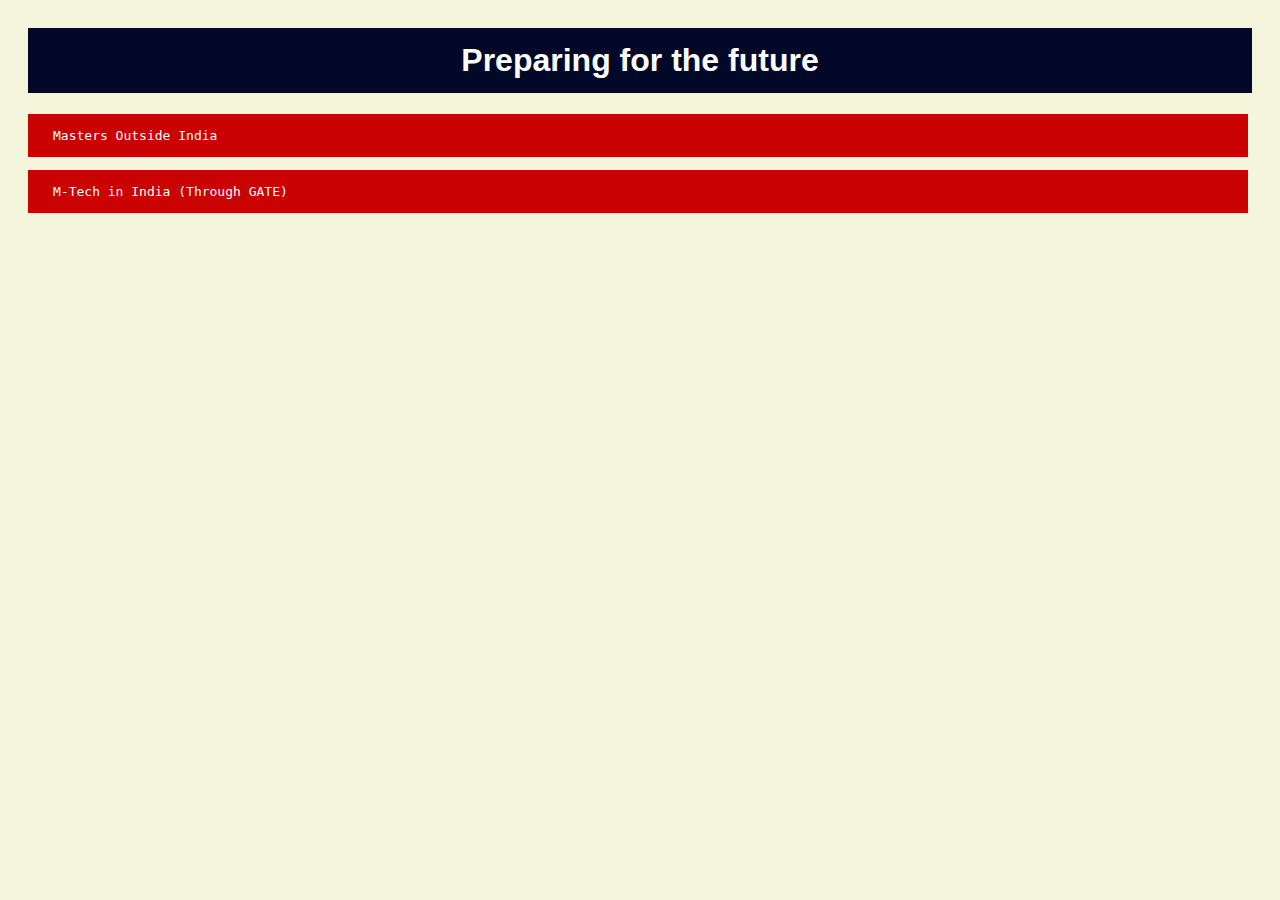
<file: index.html>
<!DOCTYPE html>
<html lang="en">
<head>
    <meta charset="UTF-8">
    <meta http-equiv="X-UA-Compatible" content="IE=edge">
    <meta name="viewport" content="width=device-width, initial-scale=1.0">
    <link rel="stylesheet" href="styles.css">
    <script src="script.js" defer></script>
    <title>Resources</title>
</head>
<body>
    <div class="heading-content">
        <h1 class="headingg">Preparing for the future</h1>
        <a href="#outside-india" class="nav-buttons main-nav">Masters Outside India</a>
        <div class="outside-india content" id="outside-india">
            <h4 class="headings">Select the category you fall in:</h4>
            <a href="#12-grade" class="nav-buttons">12th Grade</a>
            <div class="12-grade content" id ="12-grade">
                <p>No content available currently</p>
            </div>
            <a href="#first-second-year" class="nav-buttons">First or Second year of Engineering</a>
            <div class="first-second-year content" id="first-second-year">
                <p>No content available currently</p>
            </div>
            <a href="#third-fourth-year" class="nav-buttons">Third or Fourth Year of Engineering</a>
            <div class="third-fourth-year content" id="third-fourth-year">
                <h5 class="headings">Select the category you fall in:</h5>
                <br><a href="#research-oriented" class="nav-buttons">Research Oriented</a>

        <div class="active research-oriented " id="research-oriented2">
            <h2 class="headings">Reasearch Oriented:</h2>
            <div>
                <p>Here the candidate is predisposed in learning their topic of interest at great depths. If your goal is in fact “learning more”, then your profile shall also reflect the same. </p>
                
<p>The process varies depending on the country one applies to. Select the country you’d like to know about:-</p>
<a class="nav-buttons US" href="US.html"> United States </a>
<a class="nav-buttons Germany" href="germany.html"> Germany </a>
<a class="nav-buttons UK" href="UK.html"> United Kingdom </a>
            </div>
        </div>
                <a href="#career-oriented" class="nav-buttons">Career Oriented</a>
                <div class="career-oriented">
                    <div class ="content" id="career-oriented">
                        <h3 class="headingg">Career Oriented Path</h3>
                        <p>
                            Here the candidate is solely interested in either diversifying their career profile or achieving a higher tier in their 
                            current profile. Industrial oriented prerequisites should be thus kept in mind to achieve said target. Master programs 
                            like M. Engg are opted by such individuals which are the same as M.Sc (theoretical and academic) but there are few 
                            compulsory courses specific to management and industrial operation. <br>
                            <b>One can opt in either M. Engg or M. Sc but it’s good to know the difference between the two and have some clarity. </b>
                            <br> Here are some details regarding that:
                        </p>
                                <span class="sub-head">Focus more on landing good internships.</span>
                                <p class ="add-detail">These are usually scored by personal favours from contacts in industry. 
                                    People suggest using LinkedIn but rarely it helps and it also feels a huge waste of time when it doesn’t work.</p>
                            <br>
                            <span class="sub-head">Diversify your profile</span>
                               <p class="add-detail">When you’re industrial oriented, it is important to have skills in multiple fields. 
                                Opt for internships in companies who cater to different types of problems or clients. During the course of 
                                internship, try to get into a project. Even if it isn’t official, try to make some valuable contribution in 
                                the firm during your stay there.</p>
                            <br>
                                <span class="sub-head">Contributions are important!</span>
                                <p class="add-detail">This is important because at interviews, the hiring side is greatly interested in what you have done with the 
                                    skills you acquired in U.G and P.G as compared to what skills you acquired in U.G and P.G. It’s kind of obvious 
                                    when you read it but not so much when you’re living through it.</p>
                                <span class="sub-head">The more applicative your resume lights, the more interviews you can crack</span> 
                                <p class="add-detail">Discuss with employees of companies. 
                                    What did they do to get here? What do they do in their weekly working hours? What responsibilities they had in 
                                    the beginning and what they have right now? You’ll figure out a pattern which will be subjective to certain types 
                                    of companies and get an idea of what all you need to do in the coming time.</p>
                            </li> <br>
                        </ol>
                        <b>Reasearch and Carrer oriented pathways are mutually exclusive only after realizing which one you are on, 
                            one should plan ahead.</b><br><br>
                            <b>Below are some of the listed universities (country wise) fitting for this profile:</b>
                            <br><br>
                                    <span class="country">USA:</span>
                                    <ol type="a">
                                        <li>
                                            University of California (Berkley, San Diego)
                                        </li><br>
                                        <li>
                                            University of Michigan
                                        </li><br>
                                        <li>
                                            Purdue University
                                        </li><br>
                                        <li>
                                            Ohio State University
                                        </li>
                                    </ol>
                                    <span class="country">Germany:</span>
                                    <ol type="a">
                                        <li>Aachen</li><br>
                                        <li>Ingolstadt</li><br>
                                        <li>TU (Munich, Berlin)</li><br>
                                        <li>Esslingen</li>
                                    </ol>
                                    <span class="country">UK:</span>
                                    <ol type="a">
                                        <li>Glasgow</li><br>
                                        <li>Cranfield University</li><br>
                                        <li>Manchester University</li><br>
                                    </ol>
                    </div>
                </div>
            </div>
            <a href="#experienced" class="nav-buttons">A couple years of job experience</a>
            <div class="job-experience content" id ="experienced">
                <p>No content available currently</p>
            </div>
        </div>
        <a href="#in-india" class="nav-buttons main-nav">M-Tech in India (Through GATE)</a>
        <div class="in-india content" id ="in-india">
            <p>No content available currently</p>
        </div>
        
</body>
</html>
</file>
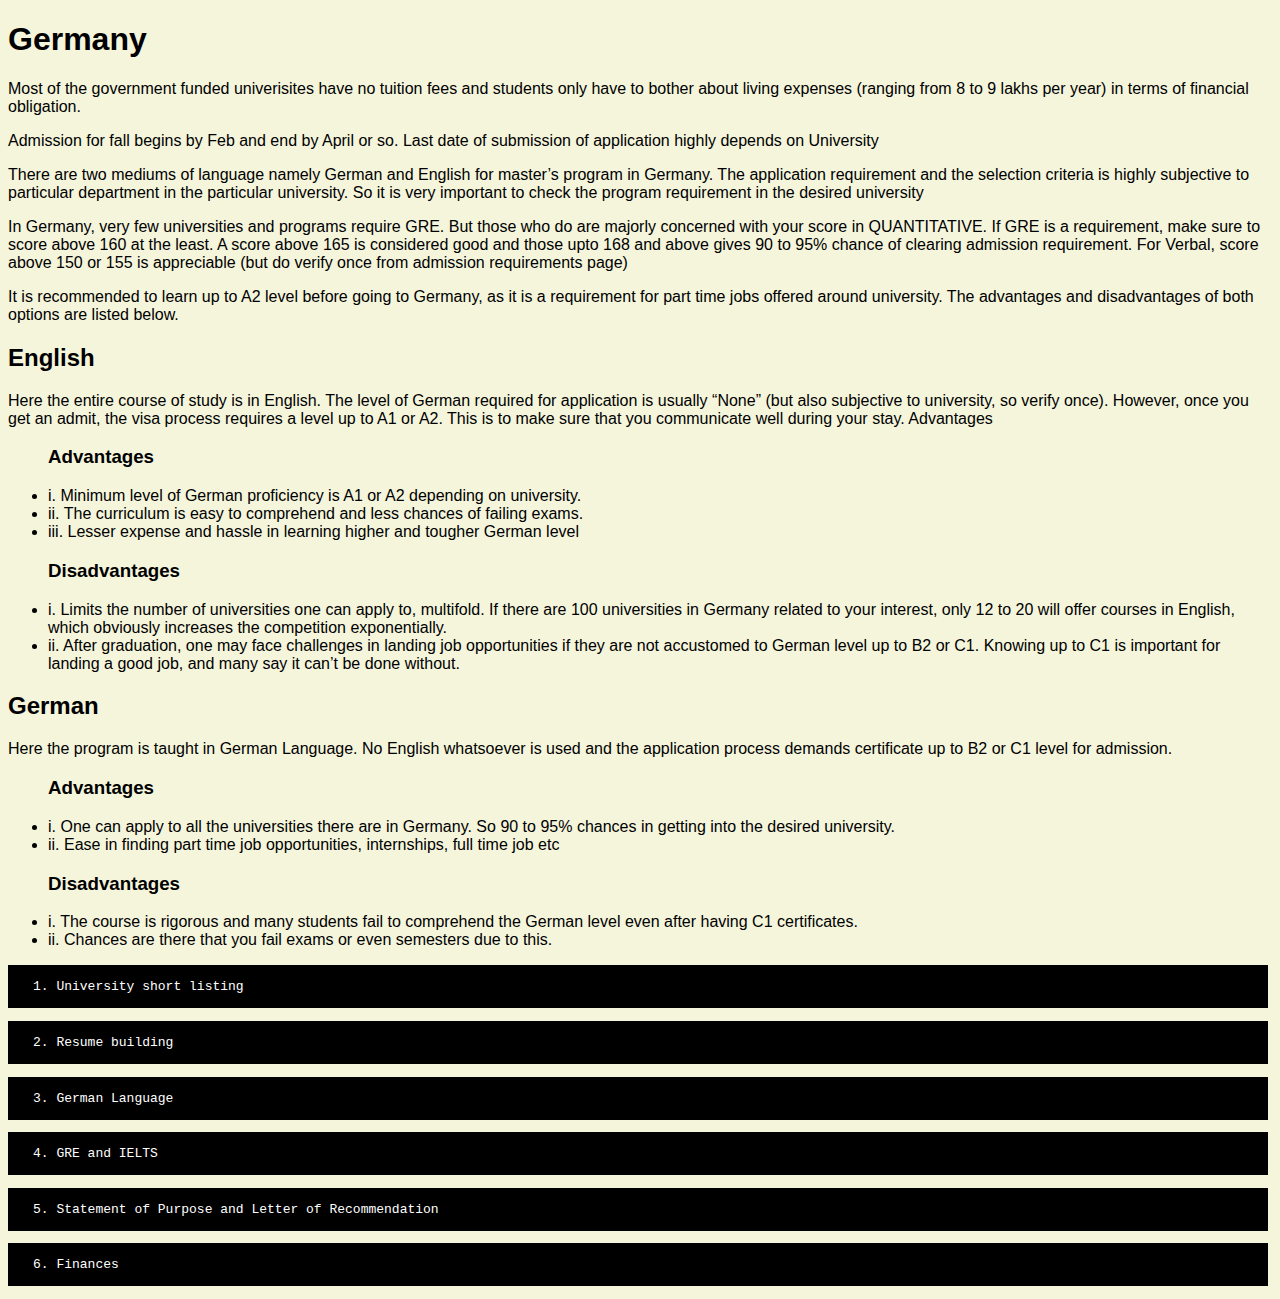
<file: germany.html>
<!DOCTYPE html>
<html lang="en">
  <head>
    <meta charset="UTF-8" />
    <meta http-equiv="X-UA-Compatible" content="IE=edge" />
    <meta name="viewport" content="width=device-width, initial-scale=1.0" />

    <link rel="stylesheet" href="styles.css" />
    <script src="script2.js" defer></script>
    <title>Document</title>
  </head>
  <body>
    <h1>Germany</h1>
    <p>
      Most of the government funded univerisites have no tuition fees and
      students only have to bother about living expenses (ranging from 8 to 9
      lakhs per year) in terms of financial obligation.
    </p>
    <p>
      Admission for fall begins by Feb and end by April or so. Last date of
      submission of application highly depends on University
    </p>
    <p>
      There are two mediums of language namely German and English for master’s
      program in Germany. The application requirement and the selection criteria
      is highly subjective to particular department in the particular
      university. So it is very important to check the program requirement in
      the desired university
    </p>
    <p>
      In Germany, very few universities and programs require GRE. But those who
      do are majorly concerned with your score in QUANTITATIVE. If GRE is a
      requirement, make sure to score above 160 at the least. A score above 165
      is considered good and those upto 168 and above gives 90 to 95% chance of
      clearing admission requirement. For Verbal, score above 150 or 155 is
      appreciable (but do verify once from admission requirements page)
    </p>
    <p>
      It is recommended to learn up to A2 level before going to Germany, as it
      is a requirement for part time jobs offered around university. The
      advantages and disadvantages of both options are listed below.
    </p>
    <h2>English</h2>
    <p>
      Here the entire course of study is in English. The level of German
      required for application is usually “None” (but also subjective to
      university, so verify once). However, once you get an admit, the visa
      process requires a level up to A1 or A2. This is to make sure that you
      communicate well during your stay. Advantages
    </p>
    <ul>
      <h3>Advantages</h3>
      <li>
        i. Minimum level of German proficiency is A1 or A2 depending on
        university.
      </li>
      <li>
        ii. The curriculum is easy to comprehend and less chances of failing
        exams.
      </li>
      <li>
        iii. Lesser expense and hassle in learning higher and tougher German
        level
      </li>
      <h3>Disadvantages</h3>
      <li>
        i. Limits the number of universities one can apply to, multifold. If
        there are 100 universities in Germany related to your interest, only 12
        to 20 will offer courses in English, which obviously increases the
        competition exponentially.
      </li>
      <li>
        ii. After graduation, one may face challenges in landing job
        opportunities if they are not accustomed to German level up to B2 or C1.
        Knowing up to C1 is important for landing a good job, and many say it
        can’t be done without.
      </li>
    </ul>
    <h2>German</h2>
    <p>Here the program is taught in German Language. No English whatsoever is used and the application process demands certificate up to B2 or C1 level for admission. </p>
    <ul>
      <h3>Advantages</h3>
      <li>i.	One can apply to all the universities there are in Germany. So 90 to 95% chances in getting into the desired university.</li>
      <li>ii.	Ease in finding part time job opportunities, internships, full time job etc</li>
      <h3>Disadvantages</h3>
      <li>i.	The course is rigorous and many students fail to comprehend the German level even after having C1 certificates.</li>
      <li>ii.	Chances are there that you fail exams or even semesters due to this.</li>
    </ul>
    <li class="nav-buttons item">1. University short listing</li>
    <div class="description active">Need to be added</div>
    <li class="nav-buttons item">2. Resume building</li>
    <div class="description active">
      This can be achieved in multiple ways and has specific timeline (mentioned
      in blue) <p>a. The first step is to figure out your area of interest. It may
      be a topic within the department you belong or maybe even outside. (Begin
      by June of 5th Semester) For example, considering a student from
      Mechanical Engineering department, there are numerous subjects like
      thermodynamics, heat transfer, CFD, manufacturing, material science,
      automobile etc</p><p> b. You need to figure out which of these subjects interests
      you the most. Say, Automobile. Now even this topic has endless
      sub-sections like IC engine, powertrains, electric vehicles, material
      science, design of components, heat transfer, autonomous driving, battery
      etc. It is important to have an overall idea about each of these topics.
      (complete by mid November)</p><p> c. Second step is to choose what exactly you’d
      like to pursue in your master’s program. This decision can be made using a
      variety of parameters, each having individual priority level. (Complete by
      December end) <p>i. Personal Interest:- This is generally governed by the
      people one is surrounded with during 12th and U.G. People are usually
      aware about topics, only upto the extent their friends and family are
      aware. At this stage you can figure out what exactly your AOI (area of
      interest) is through atleast a month of self-introspection. (minimum a
      month)</p><p> ii. Scope of development:- If you’re willing to spend 50 to 60
      lakhs in US for M.Sc or 20-30 Lakhs in Germany/U.K, it is crucial that you
      land a high paying job at its end. This severely depend on the subjects
      you choose, which aim at the particular job market in that country. The
      companies need to sponsor your visa, and if you know stuff which is same
      as their own citizen, it’s difficult to compete with them. So it’s very
      important you enter a field which is new, developing and have a great
      demand to land that mouth drooling high salaried job. For instance, people
      from Tech backgrounds land a job much easily due to high demand as
      compared to those from manufacturing backgrounds.</p></p> <p>d. Third Step is to
      approach a professor in your institute who is active in this field. The
      early you approach, the better. Approach can be made as a group, however
      singular is preferable as it gives more freedom in pursuing different
      topics. (complete by mid to end Jan of 6th Semester) </p><p></p>e. 9 out of 10 times
      the professor won’t have much idea about the topic you chose but is only
      remotely related to the “subject”. That’s okay. You need not change your
      goals according to the availability of resources (that comes later XD).
      All you need to do is convince him to work under you and simply guide you
      in terms of set progress and connect you with appropriate people working
      on the same topic.</p><p> f. Fourth step is to begin your project. This means
      start talking to people. Call everyone and anyone you know or have contact
      of working on the same topic as yours. This will give you an idea what
      you’ll be getting yourself into. This will also let you know the numerous
      resources you should access that shall help you in developing the skills
      necessary for your research project. (complete by Feb end)</p><p> g. As you gain
      knowledge, usually by reading journals and books of you AOI, start making
      a report. List down names of important topics, made assumptions and
      derived conclusions. Now comes the best part. Knowing what exactly you’re
      “supposed” to do with this.</p><p> h. The aim, the ultimate aim, is to find a
      problem statement. Finding the PS is 60% of your job. Solving it is next
      30% and publishing it is remaining 10. How to find problem statement </p><p>I.
      List down all the assumptions. Now alter one of them, and see how the
      results deflect. Now see how this assumption can be changed from ideal to
      real situation and in what way the model should be changed to give results
      for this real situation. This is one of the most difficult task to
      achieve, but can be done in steps and partial efficiency.</p><p> II. List down
      all the conclusions. Many of them will be subjective to specific
      parameters, surrounding conditions and theorems. You can simple alter
      these parameters and derive results for your choice of control condition.
      This is one of the easiest way of achieving results but also done by many.
      So the main thing is to dig into a topic where few people have reached so
      far. And dig in quick.</p><p> i. Fifth step is to get an idea of what is the
      current technological situation in this topic. How it is flawed, where it
      needs work and what can be done to improve it. Great! If you’re professor
      is experienced enough, he definitely receives invitation for National and
      International Conferences. These are topic oriented and their purpose is
      only to gather scholars and researchers under one roof, and “discuss”
      current technological status. That’s it. You need not achieve ground
      breaking results or develop models or algorithms no one has even seen or
      some shit. Only addressing problem statements, their assumptions and
      conclusions, and what can be done to solve them is more than enough. For
      more details on this, click here. (complete by April end of 6th Semester)
    </p><p> j. Submit your work for two to three reports in International conferences
      like this with DOI numbers are you’re academic profile is set for master’s
      application. (If the conference is in first week of January 2021, they
      usually accept Abstracts and Paper by June end of 2021. After 2 to 3
      months from Jan, you’ll finally get your DOI link) Carry on with your
      research (if time permits), and one can also end up with a good research
      journal in their name, in U.G!</p>
    </div>
    <li class="nav-buttons item">3. German Language</li>
    <div class="description active">Need to be added</div>
    <li class="nav-buttons item">4. GRE and IELTS</li>
    <div class="description active">
      <p>GRE preparation timeline is highly subjective. Still here’s a brief
      dissection of the preparation process. It can be cleared in 4 months or
      even less if studied dedicatedly for. Some people may even require 6 or
      more months depending on their retaining capacity.</p><p> There are ONLY two
      parts. English. Mathematics.</p>
      <ul> Paper Pattern:-<li>  Writing (1hour)</li><li>  Verbal
      Reasoning (30 minutes)</li><li>  Quantitative Reasoning (35 minutes)</li>  <li>Verbal
      Reasoning (30 minutes)</li> <li>Quantitative Reasoning (35 minutes)</li><li> 
      Verbal/Quantitative (30/35 minutes)</li></ul> <p>Out of the last 5 sections, 4 are
      fixed. Remaining one can be either Quant or Verbal and this is not scored.
      However there is no way of knowing whether the 2nd or 3rd of 4th or 5th or
      6th section is the special one. In personal experience of many candidates,
      it will be either extremely easy or extremely difficult, but this is not
      always true. So it is important to approach each section with EQUAL vigor
      and attention. <p>A. Verbal</p><p> It is composed of following
      items </p><ul><li>i. Writing (AWA) Argument (30 minutes) Issue (30 minutes)</li><li> ii. Fill
      in the Blanks with one blank, two blank and three blanks. </li><li>iii. Reading
      Comprehensions (RCs) Long and Short Passages Click below for more
      resources</li></ul> 
      <button class="drive-btn"><a href="https://drive.google.com/drive/folders/1SXaM2Tcc51jNcN_ed4VgUUdZI5_f7IDd" class="drive-link" target="_blank">Verbal</a></button>
      <button class="drive-btn"><a href="https://drive.google.com/drive/folders/1ESUyRgAiO3yl3xoQOE-GqWQFEa87eSXR" class="drive-link" target="_blank">Practice Questions</a></button>
      <p>B. Quantitative</p> <p>It covers questions based basic mathematical concepts we studies in 11th/12th
      and Math I/II/III in U.G Click below for more resources</p> 
      <button class="drive-btn"><a href="https://drive.google.com/drive/folders/15VpwhhYNngWudJG9ydcjAr5udeGxvR3h" class="drive-link" target="_blank">Quantitative</a></button> 
      <button class="drive-btn"><a href="https://drive.google.com/drive/folders/109kp4rogJ38B3aTQl-ObU7PfOXYj2nyO" class="drive-link" target="_blank">Practice Questions</a></button>
      <p>Here are some other resources</p>
      <button class="drive-btn"><a href="https://drive.google.com/drive/folders/1Ye-yFpRKXk47wQq6RLL8k6iOubzBjbxy" class="drive-link" target="_blank">Practice Tests</a></button>
      <button class="drive-btn"><a href="https://drive.google.com/drive/folders/1Edeza2p7Fpbl2eNTBSxi5x4vFcuAHZlB" class="drive-link" target="_blank">Notes</a></button>
      <p>IELTS</p>
      <p>If you crack GRE Verbal,
      IELTS is a two to four week preparation. Click below for more resources.</p>
      
      <button class="drive-btn"><a href="https://drive.google.com/drive/folders/1TWkpQQ1Jbm_o2VL39ckBPpkJIM6O6ORQ" class="drive-link" target="_blank">IELTS</a></button>
    </div>
    <li class="nav-buttons item">5.	Statement of Purpose and Letter of Recommendation</li>
    <div class="description active">
      <p>Click below for more resources</p>
      <button class="drive-btn">
        <a href="https://drive.google.com/drive/folders/13cpxUrgGw--Udsziu3Sq9NIj1oKq0dEp" class="drive-link">SOP</a>
      </button>
      <button class="drive-btn">
        <a href="https://drive.google.com/drive/folders/18BRepm2BdQAuc4tVZQ9XHR_FdUetP9_k" class="drive-link">LOR</a>
      </button>
    </div>
    <li class="nav-buttons item">6. Finances</li>
    <div class="description active">
      <p>Click below for more resources</p>
      <button class="drive-btn">
        <a href="https://drive.google.com/drive/folders/1GPw_2-Yp5j-EZ69ac1D03wQPR6is8LlJ" class="drive-link" target="_blank">Click here</a>
      </button>
    </div>
  </body>
</html>
</file>
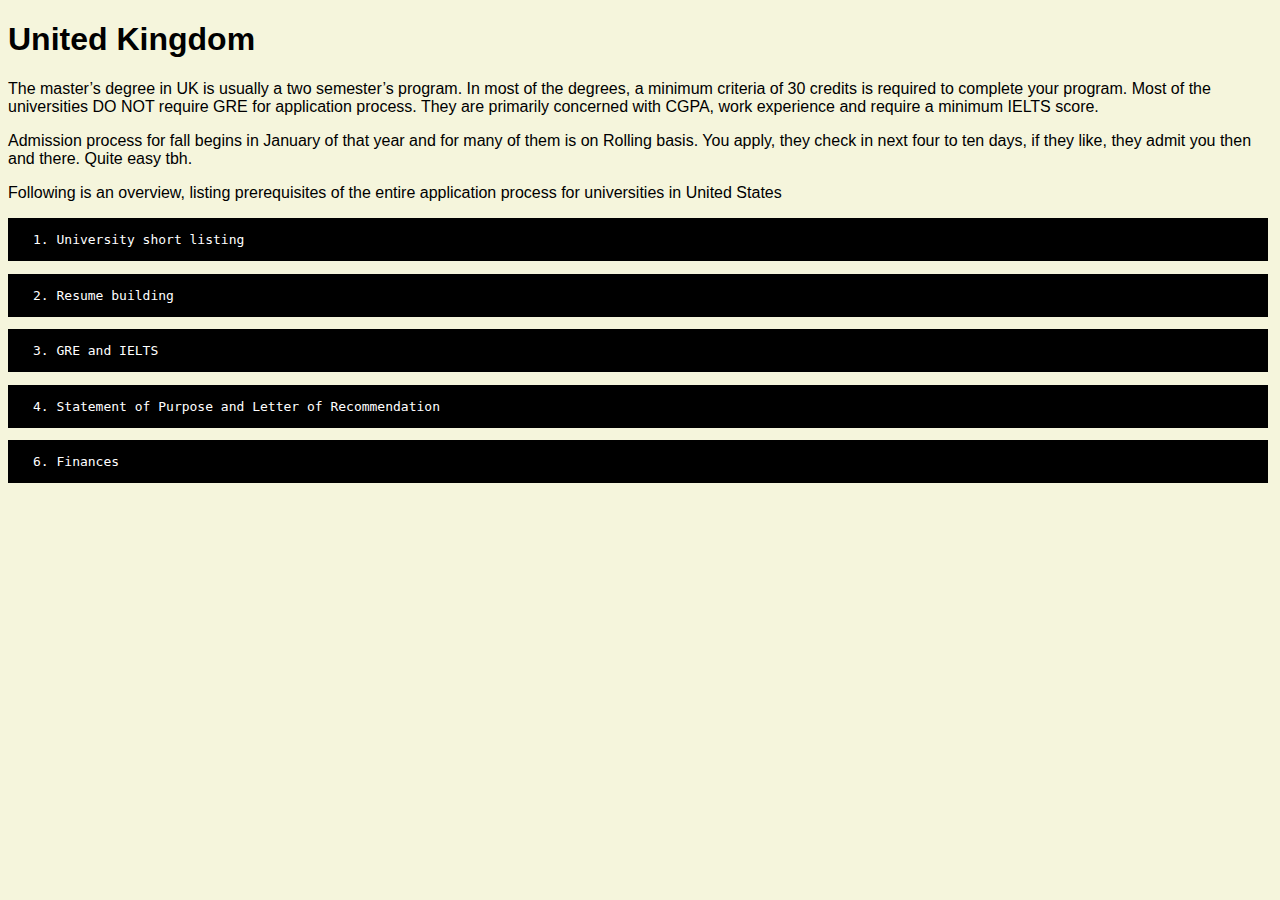
<file: UK.html>
<!DOCTYPE html>
<html lang="en">
  <head>
    <meta charset="UTF-8" />
    <meta http-equiv="X-UA-Compatible" content="IE=edge" />
    <meta name="viewport" content="width=device-width, initial-scale=1.0" />
    <link rel="stylesheet" href="styles.css" />
    <script src="script2.js" defer></script>
    <title>Document</title>
  </head>
  <body>
    <h1>United Kingdom</h1>
    <p>The master’s degree in UK is usually a two semester’s program. In most of the degrees, a minimum criteria of 30 credits is required to complete your program. Most of the universities DO NOT require GRE for application process. They are primarily concerned with CGPA, work experience and require a minimum IELTS score.</p>
    <p>Admission process for fall begins in January of that year and for many of them is on Rolling basis. You apply, they check in next four to ten days, if they like, they admit you then and there. Quite easy tbh.</p>
    <p>Following is an overview, listing prerequisites of the entire application process for universities in United States</p>
    
    <li class="nav-buttons item">1. University short listing</li>
    <div class="description active">Need to be added</div>
    <li class="nav-buttons item">2. Resume building</li>
    <div class="description active">
      This can be achieved in multiple ways and has specific timeline (mentioned
      in blue) <p>a. The first step is to figure out your area of interest. It may
      be a topic within the department you belong or maybe even outside. (Begin
      by June of 5th Semester) For example, considering a student from
      Mechanical Engineering department, there are numerous subjects like
      thermodynamics, heat transfer, CFD, manufacturing, material science,
      automobile etc</p><p> b. You need to figure out which of these subjects interests
      you the most. Say, Automobile. Now even this topic has endless
      sub-sections like IC engine, powertrains, electric vehicles, material
      science, design of components, heat transfer, autonomous driving, battery
      etc. It is important to have an overall idea about each of these topics.
      (complete by mid November)</p><p> c. Second step is to choose what exactly you’d
      like to pursue in your master’s program. This decision can be made using a
      variety of parameters, each having individual priority level. (Complete by
      December end) <p>i. Personal Interest:- This is generally governed by the
      people one is surrounded with during 12th and U.G. People are usually
      aware about topics, only upto the extent their friends and family are
      aware. At this stage you can figure out what exactly your AOI (area of
      interest) is through atleast a month of self-introspection. (minimum a
      month)</p><p> ii. Scope of development:- If you’re willing to spend 50 to 60
      lakhs in US for M.Sc or 20-30 Lakhs in Germany/U.K, it is crucial that you
      land a high paying job at its end. This severely depend on the subjects
      you choose, which aim at the particular job market in that country. The
      companies need to sponsor your visa, and if you know stuff which is same
      as their own citizen, it’s difficult to compete with them. So it’s very
      important you enter a field which is new, developing and have a great
      demand to land that mouth drooling high salaried job. For instance, people
      from Tech backgrounds land a job much easily due to high demand as
      compared to those from manufacturing backgrounds.</p></p> <p>d. Third Step is to
      approach a professor in your institute who is active in this field. The
      early you approach, the better. Approach can be made as a group, however
      singular is preferable as it gives more freedom in pursuing different
      topics. (complete by mid to end Jan of 6th Semester) </p><p></p>e. 9 out of 10 times
      the professor won’t have much idea about the topic you chose but is only
      remotely related to the “subject”. That’s okay. You need not change your
      goals according to the availability of resources (that comes later XD).
      All you need to do is convince him to work under you and simply guide you
      in terms of set progress and connect you with appropriate people working
      on the same topic.</p><p> f. Fourth step is to begin your project. This means
      start talking to people. Call everyone and anyone you know or have contact
      of working on the same topic as yours. This will give you an idea what
      you’ll be getting yourself into. This will also let you know the numerous
      resources you should access that shall help you in developing the skills
      necessary for your research project. (complete by Feb end)</p><p> g. As you gain
      knowledge, usually by reading journals and books of you AOI, start making
      a report. List down names of important topics, made assumptions and
      derived conclusions. Now comes the best part. Knowing what exactly you’re
      “supposed” to do with this.</p><p> h. The aim, the ultimate aim, is to find a
      problem statement. Finding the PS is 60% of your job. Solving it is next
      30% and publishing it is remaining 10. How to find problem statement </p><p>I.
      List down all the assumptions. Now alter one of them, and see how the
      results deflect. Now see how this assumption can be changed from ideal to
      real situation and in what way the model should be changed to give results
      for this real situation. This is one of the most difficult task to
      achieve, but can be done in steps and partial efficiency.</p><p> II. List down
      all the conclusions. Many of them will be subjective to specific
      parameters, surrounding conditions and theorems. You can simple alter
      these parameters and derive results for your choice of control condition.
      This is one of the easiest way of achieving results but also done by many.
      So the main thing is to dig into a topic where few people have reached so
      far. And dig in quick.</p><p> i. Fifth step is to get an idea of what is the
      current technological situation in this topic. How it is flawed, where it
      needs work and what can be done to improve it. Great! If you’re professor
      is experienced enough, he definitely receives invitation for National and
      International Conferences. These are topic oriented and their purpose is
      only to gather scholars and researchers under one roof, and “discuss”
      current technological status. That’s it. You need not achieve ground
      breaking results or develop models or algorithms no one has even seen or
      some shit. Only addressing problem statements, their assumptions and
      conclusions, and what can be done to solve them is more than enough. For
      more details on this, click here. (complete by April end of 6th Semester)
    </p><p> j. Submit your work for two to three reports in International conferences
      like this with DOI numbers are you’re academic profile is set for master’s
      application. (If the conference is in first week of January 2021, they
      usually accept Abstracts and Paper by June end of 2021. After 2 to 3
      months from Jan, you’ll finally get your DOI link) Carry on with your
      research (if time permits), and one can also end up with a good research
      journal in their name, in U.G!</p>
    </div>
    <li class="nav-buttons item">3. GRE and IELTS</li>
    <div class="description active">
      <p>GRE preparation timeline is highly subjective. Still here’s a brief
      dissection of the preparation process. It can be cleared in 4 months or
      even less if studied dedicatedly for. Some people may even require 6 or
      more months depending on their retaining capacity.</p><p> There are ONLY two
      parts. English. Mathematics.</p>
      <ul> Paper Pattern:-<li>  Writing (1hour)</li><li>  Verbal
      Reasoning (30 minutes)</li><li>  Quantitative Reasoning (35 minutes)</li>  <li>Verbal
      Reasoning (30 minutes)</li> <li>Quantitative Reasoning (35 minutes)</li><li> 
      Verbal/Quantitative (30/35 minutes)</li></ul> <p>Out of the last 5 sections, 4 are
      fixed. Remaining one can be either Quant or Verbal and this is not scored.
      However there is no way of knowing whether the 2nd or 3rd of 4th or 5th or
      6th section is the special one. In personal experience of many candidates,
      it will be either extremely easy or extremely difficult, but this is not
      always true. So it is important to approach each section with EQUAL vigor
      and attention. <p>A. Verbal</p><p> It is composed of following
      items </p><ul><li>i. Writing (AWA) Argument (30 minutes) Issue (30 minutes)</li><li> ii. Fill
      in the Blanks with one blank, two blank and three blanks. </li><li>iii. Reading
      Comprehensions (RCs) Long and Short Passages Click below for more
      resources</li></ul> 
      <button class="drive-btn"><a href="https://drive.google.com/drive/folders/1SXaM2Tcc51jNcN_ed4VgUUdZI5_f7IDd" class="drive-link" target="_blank">Verbal</a></button>
      <button class="drive-btn"><a href="https://drive.google.com/drive/folders/1ESUyRgAiO3yl3xoQOE-GqWQFEa87eSXR" class="drive-link" target="_blank">Practice Questions</a></button>
      <p>B. Quantitative</p> <p>It covers questions based basic mathematical concepts we studies in 11th/12th
      and Math I/II/III in U.G Click below for more resources</p> 
      <button class="drive-btn"><a href="https://drive.google.com/drive/folders/15VpwhhYNngWudJG9ydcjAr5udeGxvR3h" class="drive-link" target="_blank">Quantitative</a></button> 
      
      <button class="drive-btn"><a href="https://drive.google.com/drive/folders/109kp4rogJ38B3aTQl-ObU7PfOXYj2nyO" class="drive-link" target="_blank">Practice Questions</a></button>

      <p>Here are some other resources</p>
      <button class="drive-btn"><a href="https://drive.google.com/drive/folders/1Ye-yFpRKXk47wQq6RLL8k6iOubzBjbxy" class="drive-link" target="_blank">Practice Tests</a></button>
      <button class="drive-btn"><a href="https://drive.google.com/drive/folders/1Edeza2p7Fpbl2eNTBSxi5x4vFcuAHZlB" class="drive-link" target="_blank">Notes</a></button>

      <p>IELTS</p>  <p>If you crack GRE Verbal,
      IELTS is a two to four week preparation. Click below for more resources.</p>
      
      <button class="drive-btn"><a href="https://drive.google.com/drive/folders/1TWkpQQ1Jbm_o2VL39ckBPpkJIM6O6ORQ" class="drive-link" target="_blank">IELTS</a></button>
    </div>
    <li class="nav-buttons item">4.	Statement of Purpose and Letter of Recommendation</li>
    <div class="description active">
      <p>Click below for more resources</p>
      <button class="drive-btn">
        <a href="https://drive.google.com/drive/folders/13cpxUrgGw--Udsziu3Sq9NIj1oKq0dEp" class="drive-link">SOP</a>
      </button>
      <button class="drive-btn">
        <a href="https://drive.google.com/drive/folders/18BRepm2BdQAuc4tVZQ9XHR_FdUetP9_k" class="drive-link">LOR</a>
      </button>
    </div>
    <li class="nav-buttons item">6. Finances</li>
    <div class="description active">
      <p>Click below for more resources</p>
      <button class="drive-btn">
      <a href="https://drive.google.com/drive/folders/1GPw_2-Yp5j-EZ69ac1D03wQPR6is8LlJ" class="drive-link" target="_blank">Click here</a>
    </button></div>
  </body>
</html>


<!-- <ul>
  <li>University short listing</li>
  <li>Resume building</li>
  <li>GRE and IELTS</li>
  <li>Statement of Purpose and Letter of Recommendations (minimum 2 maximum 3)</li>
  <li>5.	Finances (application fee, visa process expense, travel, tuition, accommodation, living expenses)</li>
</ul> -->
</file>
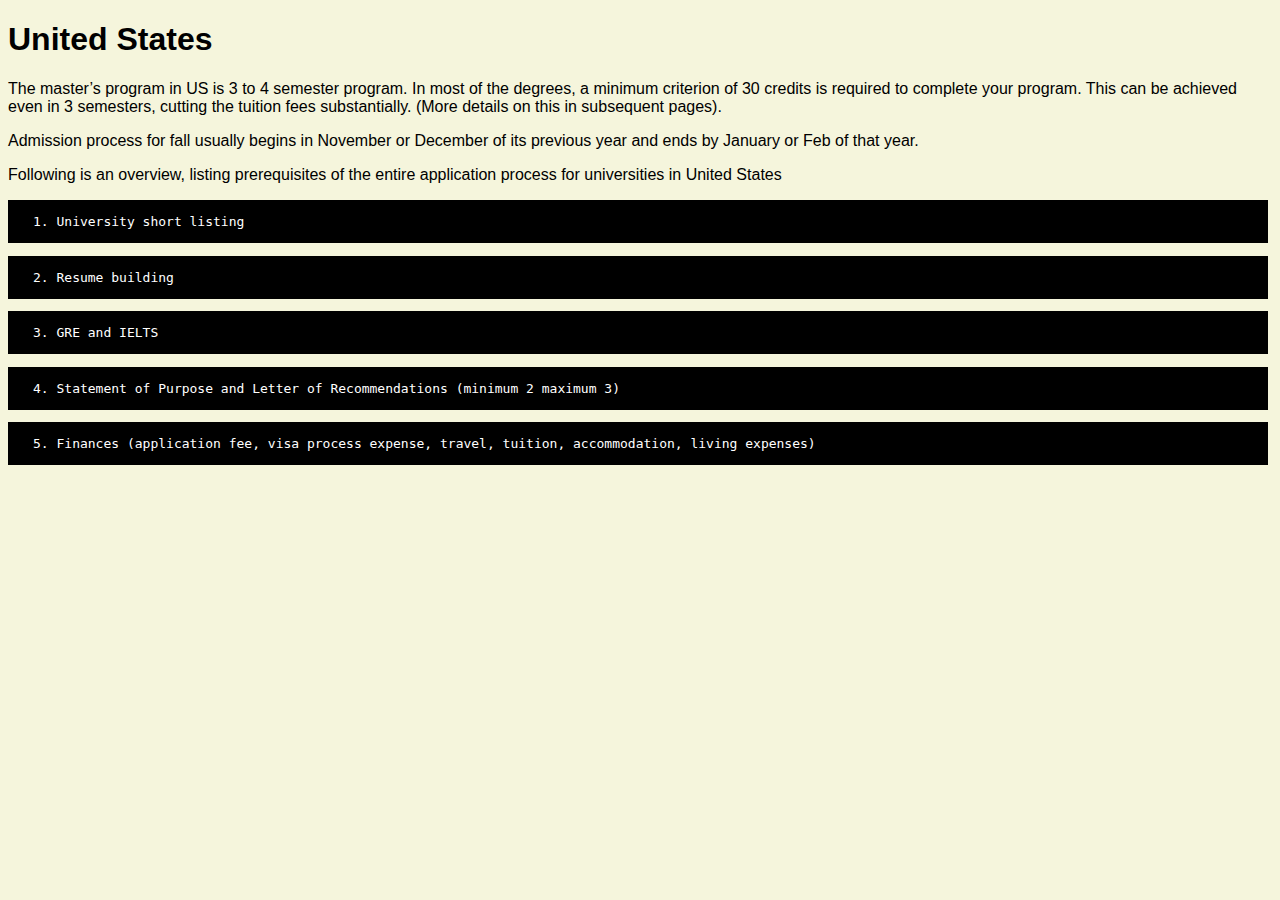
<file: US.html>
<!DOCTYPE html>
<html lang="en">
  <head>
    <meta charset="UTF-8" />
    <meta http-equiv="X-UA-Compatible" content="IE=edge" />
    <meta name="viewport" content="width=device-width, initial-scale=1.0" />

    <link rel="stylesheet" href="styles.css" />
    <script src="script2.js" defer></script>
    <title>Document</title>
  </head>
  <body>
    <h1>United States</h1>
    <p>
      The master’s program in US is 3 to 4 semester program. In most of the
      degrees, a minimum criterion of 30 credits is required to complete your
      program. This can be achieved even in 3 semesters, cutting the tuition
      fees substantially. (More details on this in subsequent pages).
    </p>

    <p>
      Admission process for fall usually begins in November or December of its
      previous year and ends by January or Feb of that year.
    </p>
    <p>
      Following is an overview, listing prerequisites of the entire application
      process for universities in United States
    </p>
    <li class="nav-buttons item">1. University short listing</li>
    <div class="description active">Need to be added</div>
    <li class="nav-buttons item">2. Resume building</li>
    <div class="description active">
      This can be achieved in multiple ways and has specific timeline (mentioned
      in blue) <p>a. The first step is to figure out your area of interest. It may
      be a topic within the department you belong or maybe even outside. (Begin
      by June of 5th Semester) For example, considering a student from
      Mechanical Engineering department, there are numerous subjects like
      thermodynamics, heat transfer, CFD, manufacturing, material science,
      automobile etc</p><p> b. You need to figure out which of these subjects interests
      you the most. Say, Automobile. Now even this topic has endless
      sub-sections like IC engine, powertrains, electric vehicles, material
      science, design of components, heat transfer, autonomous driving, battery
      etc. It is important to have an overall idea about each of these topics.
      (complete by mid November)</p><p> c. Second step is to choose what exactly you’d
      like to pursue in your master’s program. This decision can be made using a
      variety of parameters, each having individual priority level. (Complete by
      December end) <p>i. Personal Interest:- This is generally governed by the
      people one is surrounded with during 12th and U.G. People are usually
      aware about topics, only upto the extent their friends and family are
      aware. At this stage you can figure out what exactly your AOI (area of
      interest) is through atleast a month of self-introspection. (minimum a
      month)</p><p> ii. Scope of development:- If you’re willing to spend 50 to 60
      lakhs in US for M.Sc or 20-30 Lakhs in Germany/U.K, it is crucial that you
      land a high paying job at its end. This severely depend on the subjects
      you choose, which aim at the particular job market in that country. The
      companies need to sponsor your visa, and if you know stuff which is same
      as their own citizen, it’s difficult to compete with them. So it’s very
      important you enter a field which is new, developing and have a great
      demand to land that mouth drooling high salaried job. For instance, people
      from Tech backgrounds land a job much easily due to high demand as
      compared to those from manufacturing backgrounds.</p></p> <p>d. Third Step is to
      approach a professor in your institute who is active in this field. The
      early you approach, the better. Approach can be made as a group, however
      singular is preferable as it gives more freedom in pursuing different
      topics. (complete by mid to end Jan of 6th Semester) </p><p></p>e. 9 out of 10 times
      the professor won’t have much idea about the topic you chose but is only
      remotely related to the “subject”. That’s okay. You need not change your
      goals according to the availability of resources (that comes later XD).
      All you need to do is convince him to work under you and simply guide you
      in terms of set progress and connect you with appropriate people working
      on the same topic.</p><p> f. Fourth step is to begin your project. This means
      start talking to people. Call everyone and anyone you know or have contact
      of working on the same topic as yours. This will give you an idea what
      you’ll be getting yourself into. This will also let you know the numerous
      resources you should access that shall help you in developing the skills
      necessary for your research project. (complete by Feb end)</p><p> g. As you gain
      knowledge, usually by reading journals and books of you AOI, start making
      a report. List down names of important topics, made assumptions and
      derived conclusions. Now comes the best part. Knowing what exactly you’re
      “supposed” to do with this.</p><p> h. The aim, the ultimate aim, is to find a
      problem statement. Finding the PS is 60% of your job. Solving it is next
      30% and publishing it is remaining 10. How to find problem statement </p><p>I.
      List down all the assumptions. Now alter one of them, and see how the
      results deflect. Now see how this assumption can be changed from ideal to
      real situation and in what way the model should be changed to give results
      for this real situation. This is one of the most difficult task to
      achieve, but can be done in steps and partial efficiency.</p><p> II. List down
      all the conclusions. Many of them will be subjective to specific
      parameters, surrounding conditions and theorems. You can simple alter
      these parameters and derive results for your choice of control condition.
      This is one of the easiest way of achieving results but also done by many.
      So the main thing is to dig into a topic where few people have reached so
      far. And dig in quick.</p><p> i. Fifth step is to get an idea of what is the
      current technological situation in this topic. How it is flawed, where it
      needs work and what can be done to improve it. Great! If you’re professor
      is experienced enough, he definitely receives invitation for National and
      International Conferences. These are topic oriented and their purpose is
      only to gather scholars and researchers under one roof, and “discuss”
      current technological status. That’s it. You need not achieve ground
      breaking results or develop models or algorithms no one has even seen or
      some shit. Only addressing problem statements, their assumptions and
      conclusions, and what can be done to solve them is more than enough. For
      more details on this, click here. (complete by April end of 6th Semester)
    </p><p> j. Submit your work for two to three reports in International conferences
      like this with DOI numbers are you’re academic profile is set for master’s
      application. (If the conference is in first week of January 2021, they
      usually accept Abstracts and Paper by June end of 2021. After 2 to 3
      months from Jan, you’ll finally get your DOI link) Carry on with your
      research (if time permits), and one can also end up with a good research
      journal in their name, in U.G!</p>
    </div>
    <li class="nav-buttons item">3. GRE and IELTS</li>
    <div class="description active">
      <p>GRE preparation timeline is highly subjective. Still here’s a brief
      dissection of the preparation process. It can be cleared in 4 months or
      even less if studied dedicatedly for. Some people may even require 6 or
      more months depending on their retaining capacity.</p><p> There are ONLY two
      parts. English. Mathematics.</p>
      <ul> Paper Pattern:-<li>  Writing (1hour)</li><li>  Verbal
      Reasoning (30 minutes)</li><li>  Quantitative Reasoning (35 minutes)</li>  <li>Verbal
      Reasoning (30 minutes)</li> <li>Quantitative Reasoning (35 minutes)</li><li> 
      Verbal/Quantitative (30/35 minutes)</li></ul> <p>Out of the last 5 sections, 4 are
      fixed. Remaining one can be either Quant or Verbal and this is not scored.
      However there is no way of knowing whether the 2nd or 3rd of 4th or 5th or
      6th section is the special one. In personal experience of many candidates,
      it will be either extremely easy or extremely difficult, but this is not
      always true. So it is important to approach each section with EQUAL vigor
      and attention. <p>A. Verbal</p><p> It is composed of following
      items </p><ul><li>i. Writing (AWA) Argument (30 minutes) Issue (30 minutes)</li><li> ii. Fill
      in the Blanks with one blank, two blank and three blanks. </li><li>iii. Reading
      Comprehensions (RCs) Long and Short Passages Click below for more
      resources</li></ul> 
      <button class="drive-btn"><a href="https://drive.google.com/drive/folders/1SXaM2Tcc51jNcN_ed4VgUUdZI5_f7IDd" class="drive-link" target="_blank">Verbal</a></button>
      <button class="drive-btn"><a href="https://drive.google.com/drive/folders/1ESUyRgAiO3yl3xoQOE-GqWQFEa87eSXR" class="drive-link" target="_blank">Practice Questions</a></button>
      <p>B. Quantitative</p> <p>It covers questions based basic mathematical concepts we studies in 11th/12th
      and Math I/II/III in U.G Click below for more resources</p> 
      <button class="drive-btn"><a href="https://drive.google.com/drive/folders/15VpwhhYNngWudJG9ydcjAr5udeGxvR3h" class="drive-link" target="_blank">Quantitative</a></button> 
      
      <button class="drive-btn"><a href="https://drive.google.com/drive/folders/109kp4rogJ38B3aTQl-ObU7PfOXYj2nyO" class="drive-link" target="_blank">Practice Questions</a></button>

      <p>Here are some other resources</p>
      <button class="drive-btn"><a href="https://drive.google.com/drive/folders/1Ye-yFpRKXk47wQq6RLL8k6iOubzBjbxy" class="drive-link" target="_blank">Practice Tests</a></button>
      <button class="drive-btn"><a href="https://drive.google.com/drive/folders/1Edeza2p7Fpbl2eNTBSxi5x4vFcuAHZlB" class="drive-link" target="_blank">Notes</a></button>

      <p>IELTS</p>  <p>If you crack GRE Verbal,
      IELTS is a two to four week preparation. Click below for more resources.</p>
      
      <button class="drive-btn"><a href="https://drive.google.com/drive/folders/1TWkpQQ1Jbm_o2VL39ckBPpkJIM6O6ORQ" class="drive-link" target="_blank">IELTS</a></button>
    </div>
    <li class="nav-buttons item">
      4. Statement of Purpose and Letter of Recommendations (minimum 2 maximum
      3)
    </li>
    <div class="description active">Click below for more resources</div>
    <li class="nav-buttons item">
      5. Finances (application fee, visa process expense, travel, tuition,
      accommodation, living expenses)
    </li>
    <div class="description active"><p>Click below for more resources</p>
      <button class="drive-btn">
        <a href="https://drive.google.com/drive/folders/1GPw_2-Yp5j-EZ69ac1D03wQPR6is8LlJ" target="_blank" class="drive-link">Click here</a>
      </button>
    </div>
  </body>
</html>
</file>
<file: styles.css>
* {
  font-family: "Raleway", sans-serif;
  background-color: beige;
}
.heading-content,
.research-oriented,
.career-oriented,
.additional-info {
  text-decoration: none;
  padding: 20px 20px;
  display: block;
  margin-bottom: 1%;
  overflow: hidden;
}
.masters {
  text-decoration: none;
  padding: 20px 20px;
  display: list-item;
  margin-bottom: 1%;
  align-items: center;
}
.nav-buttons {
  color: white;
  background-color: black;
  padding: 14px 25px;
  text-align: left;
  margin-right: 4px;
  text-decoration: none;
  display: block;
  align-items: center;
  margin-bottom: 1%;
  font-family: monospace;
}
.masters-buttons {
  display: flex;
  align-items: center;
}
.masters-link {
  color: white;
  background-color: black;
  padding: 14px 25px;
  text-align: center;
  margin-right: 4px;
  text-decoration: none;
  display: block;
  align-items: center;
  margin-bottom: 1%;
  font-family: monospace;
}
.masters-link:hover,
.nav-buttons:hover {
  background-color: grey;
}
.add-detail {
  margin-left: 2%;
}
.country,
.sub-head {
  color: white;
  background-color: navy;
  padding: 14px 25px;
  text-align: left;
  text-decoration: none;
  display: block;
}
.headings,
.headingg {
  background-color: rgb(12, 178, 184);
  color: white;
  padding: 14px 25px;
  text-align: left;
}
.headingg {
  background-color: rgb(2, 8, 39);
  text-align: center;
  color: white;
  font-family: Arial, Helvetica, sans-serif;
  margin-top: 0%;
}
.content {
  padding: 12px 25px;
  padding-top: 0;
  display: none;
}
.research-oriented,
.career-oriented {
  padding-bottom: 0px;
}

.active {
  display: none;
}

.main-nav {
  background-color: rgb(202, 2, 2);
  padding: 14px 25px;
  text-align: left;
  margin-right: 4px;
}
.main-nav:hover {
  background-color: rgb(90, 0, 0);
}

.drive-btn {
  border: 1px solid black;
  border-radius: 10px;
  padding: 10px;
  background-color: black;
}
.drive-link {
  background: none;
  color: white;
  text-decoration: none;
  font-size: 15px;
}
.drive-btn:hover {
  background-color: grey;
}
</file>
